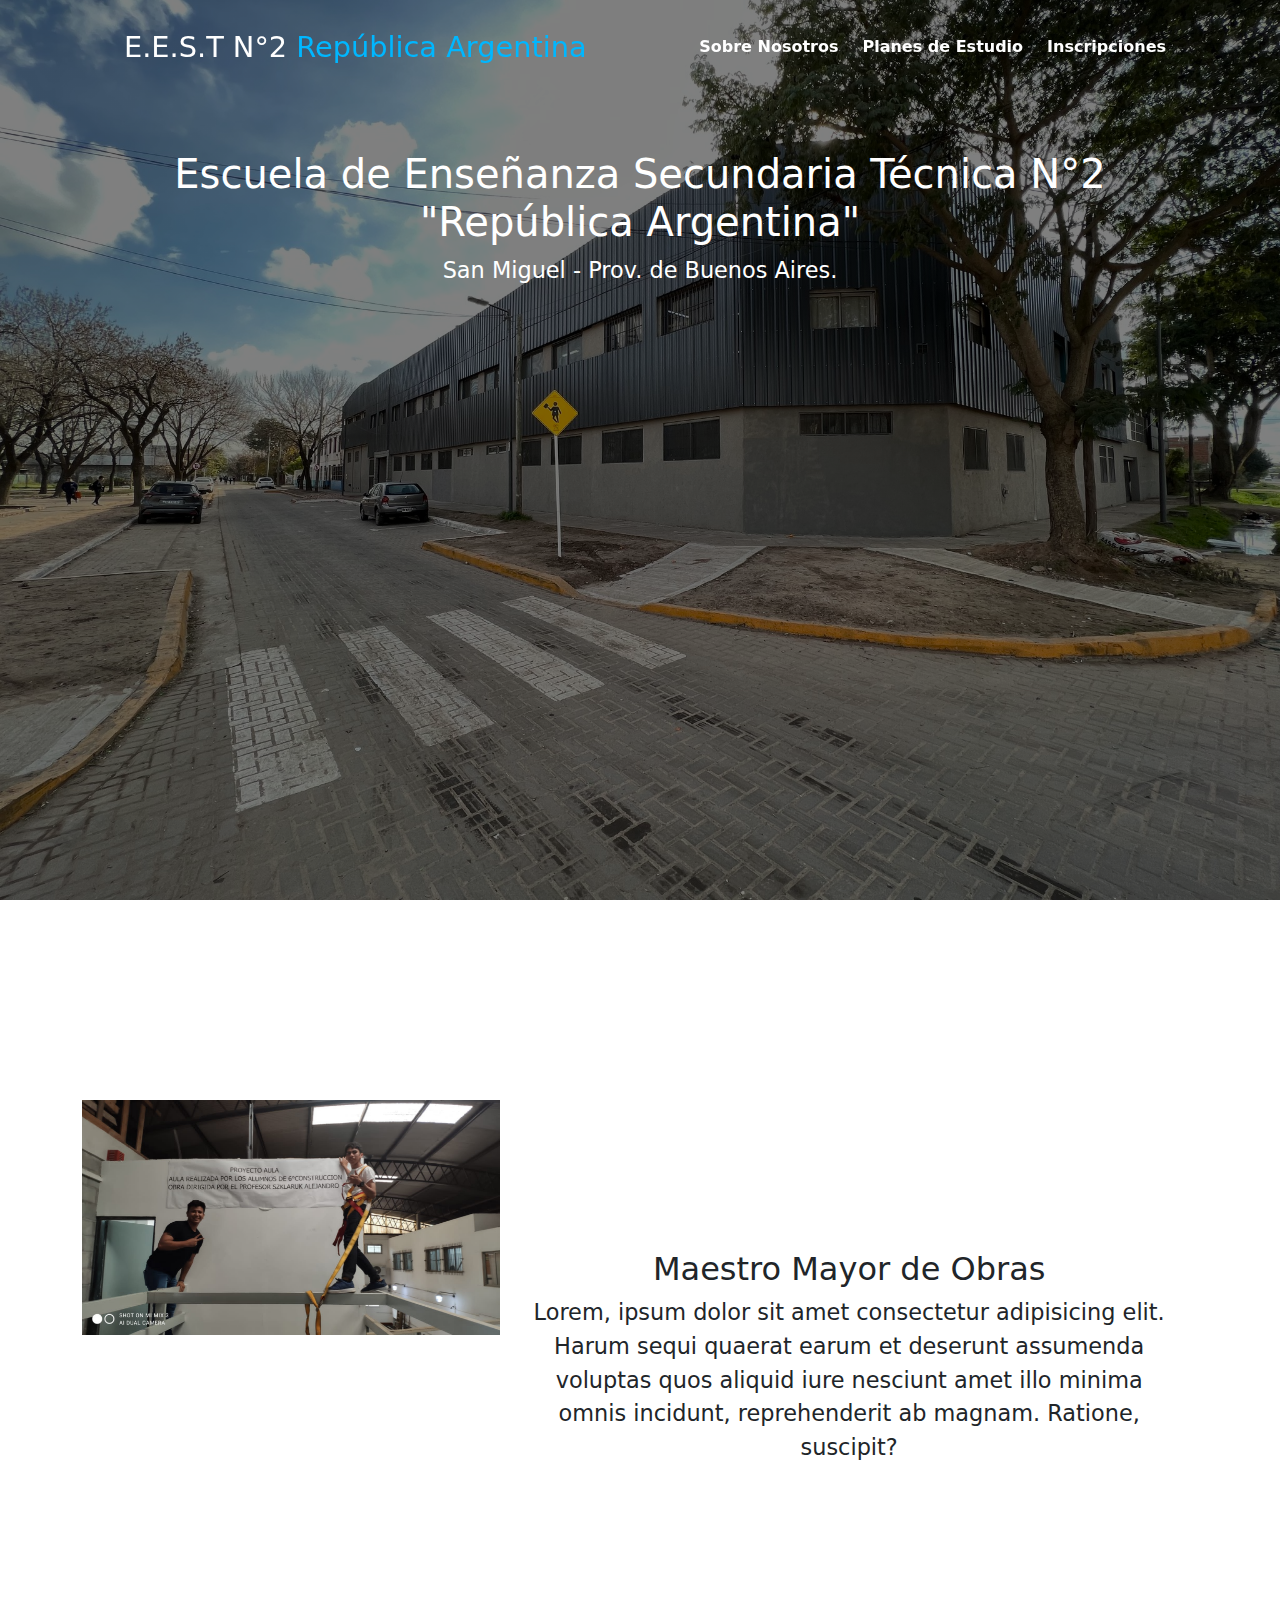
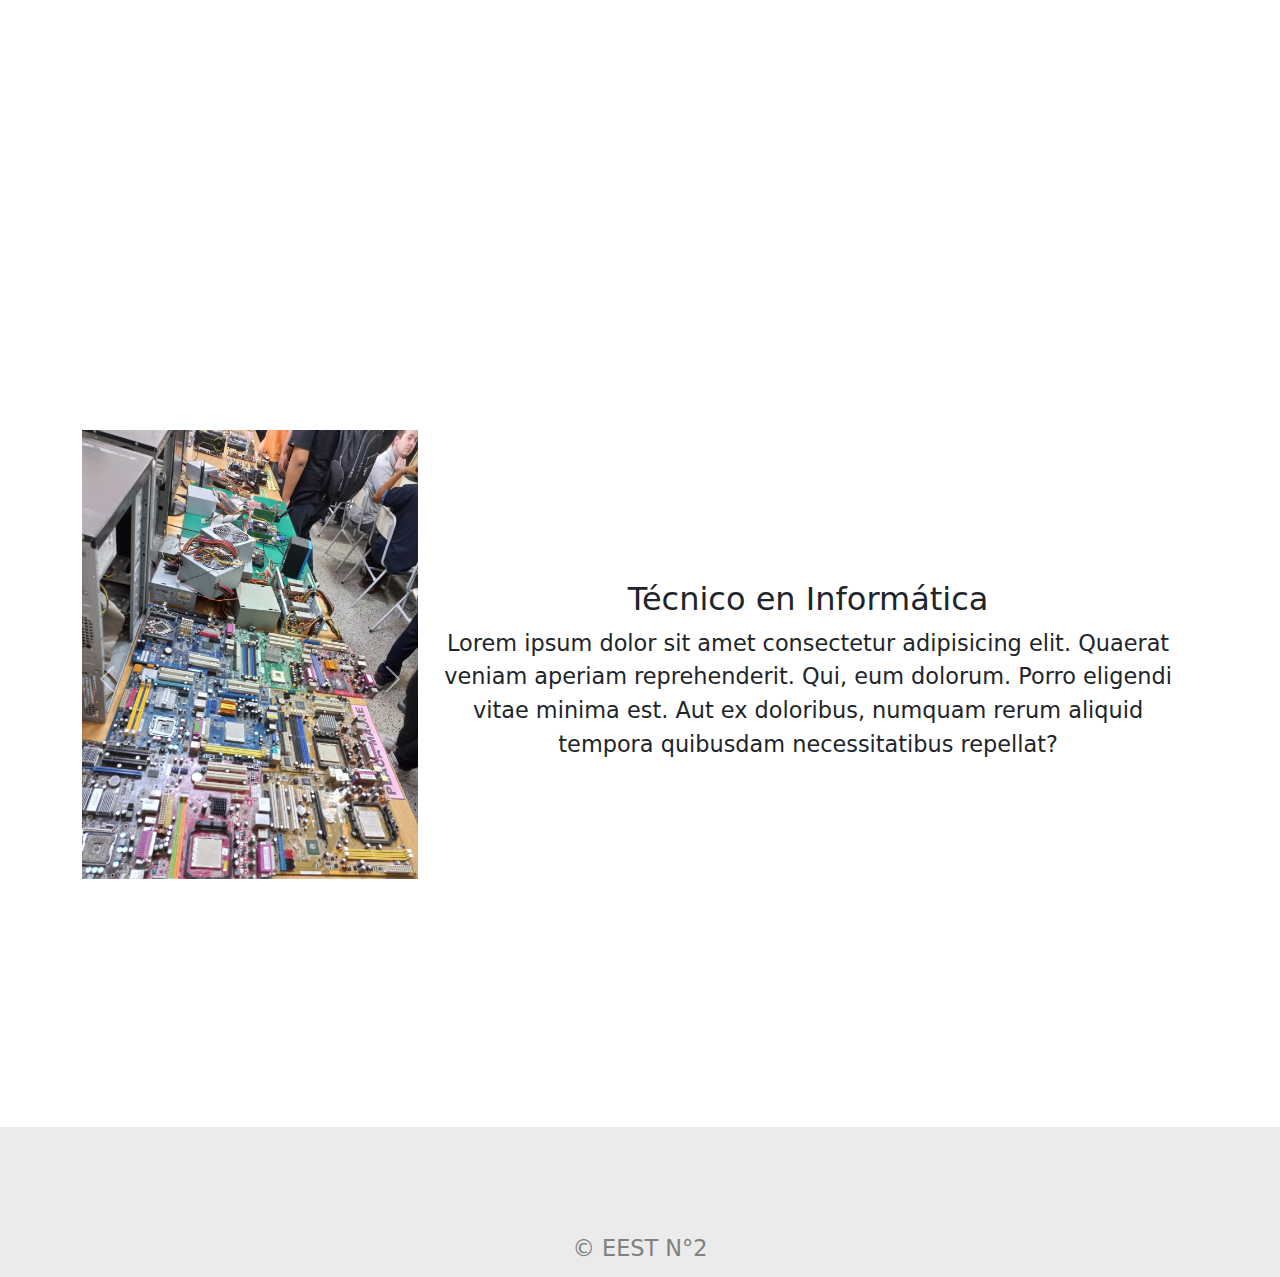
<file: index.html>
<!DOCTYPE html>
<html lang="en">
    <head>
        <title>EEST N°2</title>
        <link rel="stylesheet" href="./public/css/main.css">
        <link rel="preconnect" href="https://fonts.googleapis.com">
        <link rel="preconnect" href="https://fonts.gstatic.com" crossorigin>
        <link href="https://fonts.googleapis.com/css2?family=Poppins&display=swap" rel="stylesheet">
        <link href="https://cdn.jsdelivr.net/npm/bootstrap@5.3.3/dist/css/bootstrap.min.css" rel="stylesheet" integrity="sha384-QWTKZyjpPEjISv5WaRU9OFeRpok6YctnYmDr5pNlyT2bRjXh0JMhjY6hW+ALEwIH" crossorigin="anonymous">
    </head>
    <body>
        <header>
            <div class="container">
                <a href="/index.html">
                    <h1 class="logo">
                        E.E.S.T N°2 <span class="color-acent">República Argentina</span> 
                    </h1>
                </a>
                <nav>
                    <a href="./views/sobre_nosotros.html">Sobre Nosotros</a>  

                    <a class="nav1" href="#">Planes de Estudio</a> 

                    <a class="nav2" href="./views/inscripciones.html">Inscripciones</a>
                </nav>
            </div>
        </header>
    
        <section id="hero">
            <h1>Escuela de Enseñanza Secundaria Técnica N°2 <br>"República Argentina"</h1> 
            <p>San Miguel - Prov. de Buenos Aires.</p>
        </section>

        <section id="MMO">
            <div class="container">
                <div id="carouselExampleFade" class="carousel slide carousel-fade">
                    <div class="carousel-inner">
                        <div class="carousel-item active">
                            <img src="/public/img/mmo.jpg" class="d-block w-100" alt="...">
                        </div>
                        <div class="carousel-item">
                            <img src="/public/img/mmo2.jpg" class="d-block w-100" alt="...">
                        </div>
                    </div>
                        <button class="carousel-control-prev" type="button" data-bs-target="#carouselExampleFade" data-bs-slide="prev">
                            <span class="carousel-control-prev-icon" aria-hidden="true"></span>
                            <span class="visually-hidden">Previous</span>
                        </button>
                        <button class="carousel-control-next" type="button" data-bs-target="#carouselExampleFade" data-bs-slide="next">
                            <span class="carousel-control-next-icon" aria-hidden="true"></span>
                            <span class="visually-hidden">Next</span>
                        </button>
                </div>
            
                <div class="texto">
                    <h2>Maestro Mayor de Obras</h2>
                    <p>Lorem, ipsum dolor sit amet consectetur adipisicing elit. Harum sequi quaerat earum et deserunt assumenda voluptas quos aliquid iure nesciunt amet illo minima omnis incidunt, reprehenderit ab magnam. Ratione, suscipit?</p>
                </div>   
            </div>
        </section>
    
        <section id="INF">
            <div class="container">
                <div id="carouselExampleFade" class="carousel slide carousel-fade">
                    <div class="carousel-inner">
                        <div class="carousel-item active">
                            <img src="/public/img/inf.jpg" class="d-block w-100" alt="...">
                        </div>
                        <div class="carousel-item">
                            <img src="/public/img/inf2.jpg" class="d-block w-100" alt="...">
                        </div>
                    </div>
                        <button class="carousel-control-prev" type="button" data-bs-target="#carouselExampleFade" data-bs-slide="prev">
                            <span class="carousel-control-prev-icon" aria-hidden="true"></span>
                            <span class="visually-hidden">Previous</span>
                        </button>
                        <button class="carousel-control-next" type="button" data-bs-target="#carouselExampleFade" data-bs-slide="next">
                            <span class="carousel-control-next-icon" aria-hidden="true"></span>
                            <span class="visually-hidden">Next</span>
                        </button>
                </div>
                <div class="texto">
                
                    <h2>Técnico en Informática</h2>
                    <p>Lorem ipsum dolor sit amet consectetur adipisicing elit. Quaerat veniam aperiam reprehenderit. Qui, eum dolorum. Porro eligendi vitae minima est. Aut ex doloribus, numquam rerum aliquid tempora quibusdam necessitatibus repellat?</p>
                </div>

            </div>
        
        </section>
    
    <!-- TODO/// Hacer el footer con los elementos correspondientes -->

        <footer> 
            <div class="container">
                <p>&copy; EEST N°2</p>

            </div>
        </footer>
        <script src="https://cdn.jsdelivr.net/npm/bootstrap@5.3.3/dist/js/bootstrap.bundle.min.js" integrity="sha384-YvpcrYf0tY3lHB60NNkmXc5s9fDVZLESaAA55NDzOxhy9GkcIdslK1eN7N6jIeHz" crossorigin="anonymous"></script>
        <script src="https://cdn.jsdelivr.net/npm/bootstrap@5.3.3/dist/js/bootstrap.min.js" integrity="sha384-0pUGZvbkm6XF6gxjEnlmuGrJXVbNuzT9qBBavbLwCsOGabYfZo0T0to5eqruptLy" crossorigin="anonymous"></script>
        <script src="./public/js/main.js"></script>
    </body>
</html>
</file>
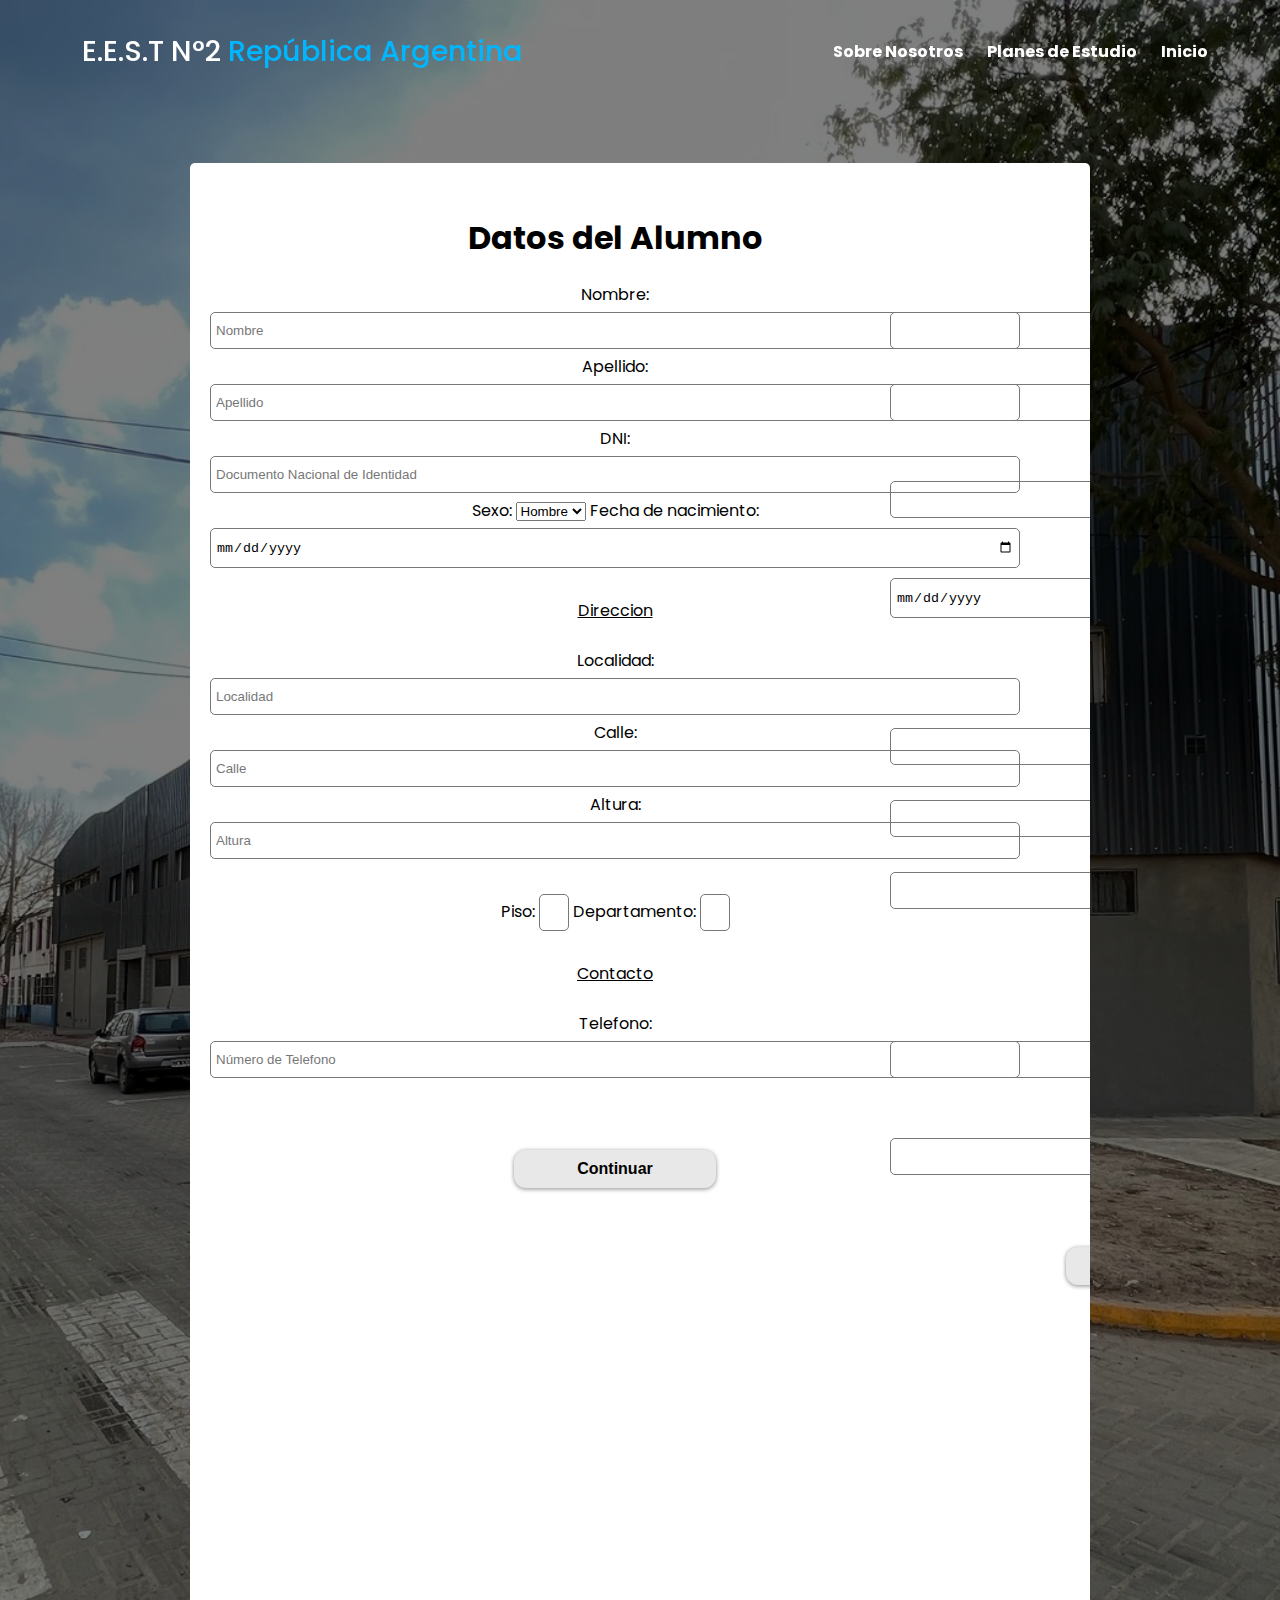
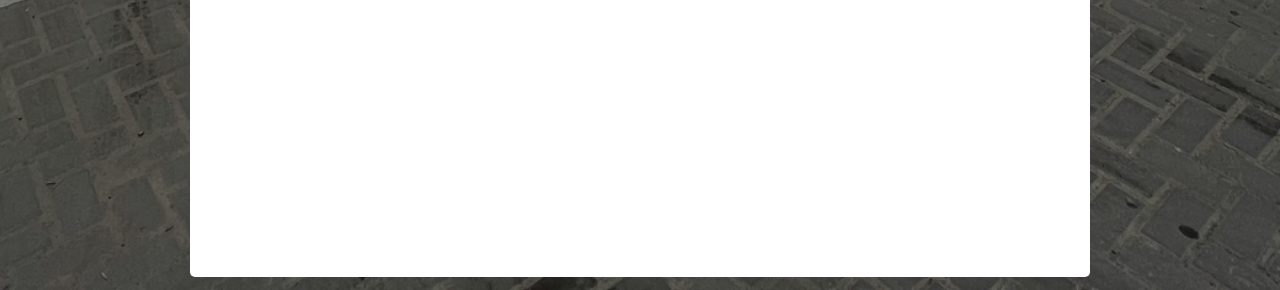
<file: views/inscripciones.html>
<!DOCTYPE html>
<html lang="en">
<head>
    <title>EEST N°2</title>
    <link rel="stylesheet" href="/public/css/inscripciones.css">
    <link rel="preconnect" href="https://fonts.googleapis.com">
    <link rel="preconnect" href="https://fonts.gstatic.com" crossorigin>
    <link href="https://fonts.googleapis.com/css2?family=Poppins&display=swap" rel="stylesheet">
</head>


<body>
    <header>
            <div class="container">
                <a href="/index.html">
                    <h1 class="logo">
                        E.E.S.T N°2 <span class="color-acent">República Argentina</span> 
                    </h1>
                    </a>
                <nav>
                    <a href="/views/sobre_nosotros.html">Sobre Nosotros</a>  
    
                    <a href="#">Planes de Estudio</a> 
    
                    <a href="/index.html">Inicio</a>
                </nav>
            </div>
    </header>
        
        <section id="hero">
            <div class="container">
                <form id="form1">

                    <h2>Datos del Alumno</h2>
                    <label id="formAlum">
                        Nombre:
                        <input type="text" placeholder="Nombre" name="txtNombreAlumno" required>  
                        Apellido:<input type="text" placeholder="Apellido" name="txtApellidoAlumno" required>
                            
                        </br>
                        DNI: <input type="text" placeholder="Documento Nacional de Identidad" name="txtDniAlumno" required minlength="8" maxlength="8">
                        </br>
                        
                        Sexo:
                        <select name="selecSexoAlumno">
                                <option value="Hombre">Hombre</option>
                                <option value="Mujer">Mujer</option>
                        </select>
        
                        Fecha de nacimiento: <input type="date" placeholder="Fecha de nacimiento" name="fechaNacimientoAlumno">
                        </br>
                        </br>
                        <u>Direccion</u>
                        </br>
                        </br>
                        Localidad: <input type="text" placeholder="Localidad" name="txtLocalidadAlumno" required>
                        Calle: <input type="text" placeholder="Calle" name="txtCalleAlumno" required>
                        Altura: <input type="text" placeholder="Altura" name="txtAlturaAlumno" required>
                        <br>
                        <br>
                        Piso: <input type="text" name="txtPisoAlumno" style="width:30px;">
                        Departamento: <input type="text" name="txtDepartamentoAlumno" style="width:30px;">
                        <br>
                        <br>
                        <u>Contacto</u>
                        </br>
                        </br>
                        Telefono:
                        <input type="text" name="txtTelefonoAlumno" placeholder="Número de Telefono" minlength="10" maxlength="10">
                                            
                                        
                    
                    </label>
                        
                    

                    <button class="continuar" role="button" id="continuar">Continuar</button>
                    
                </form>

                <form id="form2">

                    <h2>Datos del Tutor</h2>
                    <label id="formTutor">

                        Nombre: <input type="text" name="txtNombreTutor" required>  
                        
                        Apellido: <input type="text" name="txtApellidoTutor" required>
    </br>
    </br>
                        DNI: <input type="text" name="txtDniTutor" required minlength="8" maxlength="8">
    </br>
    </br>
                        Sexo:
                        <select name="selecSexoTutor">
                            <option value="Hombre">Hombre</option>
                            <option value="Mujer">Mujer</option>
                        </select>
    
                        Fecha de nacimiento: <input type="date" name="fechaNacimientoTutor" required min="1940-01-01" max="2005-01-01">
    </br>
    </br>
                    <u>Direccion:</u>
    </br>
    </br>
                        Localidad: <input type="text" name="txtLocalidadTutor" required>
                        Calle: <input type="text" name="txtCalleTutor" required>
                        Altura: <input type="text" name="txtAlturaTutor" required>
    <br>
    <br>
                        Piso: <input type="text" name="txtPisoTutor" style="width:30px;">
                        Departamento: <input type="text" name="txtDepartamentoTutor" style="width:30px;">
    </br> 
    </br>
    
                        Email:
                        <input type="email" name="txtMailTutor">
    </br>
    </br>
                        Telefono:
                        <input type="text" name="txtTelefonoTutor" required minlength="10" maxlength="10">

                </label>

                    <button class="atras" role="button" id="atras">Atrás</button>
                    <button class="confirmar" role="button" id="confirmar">Confirmar</button>
                    
                </form>

            </div>
        </section> 

    <script src="/public/js/inscripciones.js"></script>
    </body>

</html>
</file>
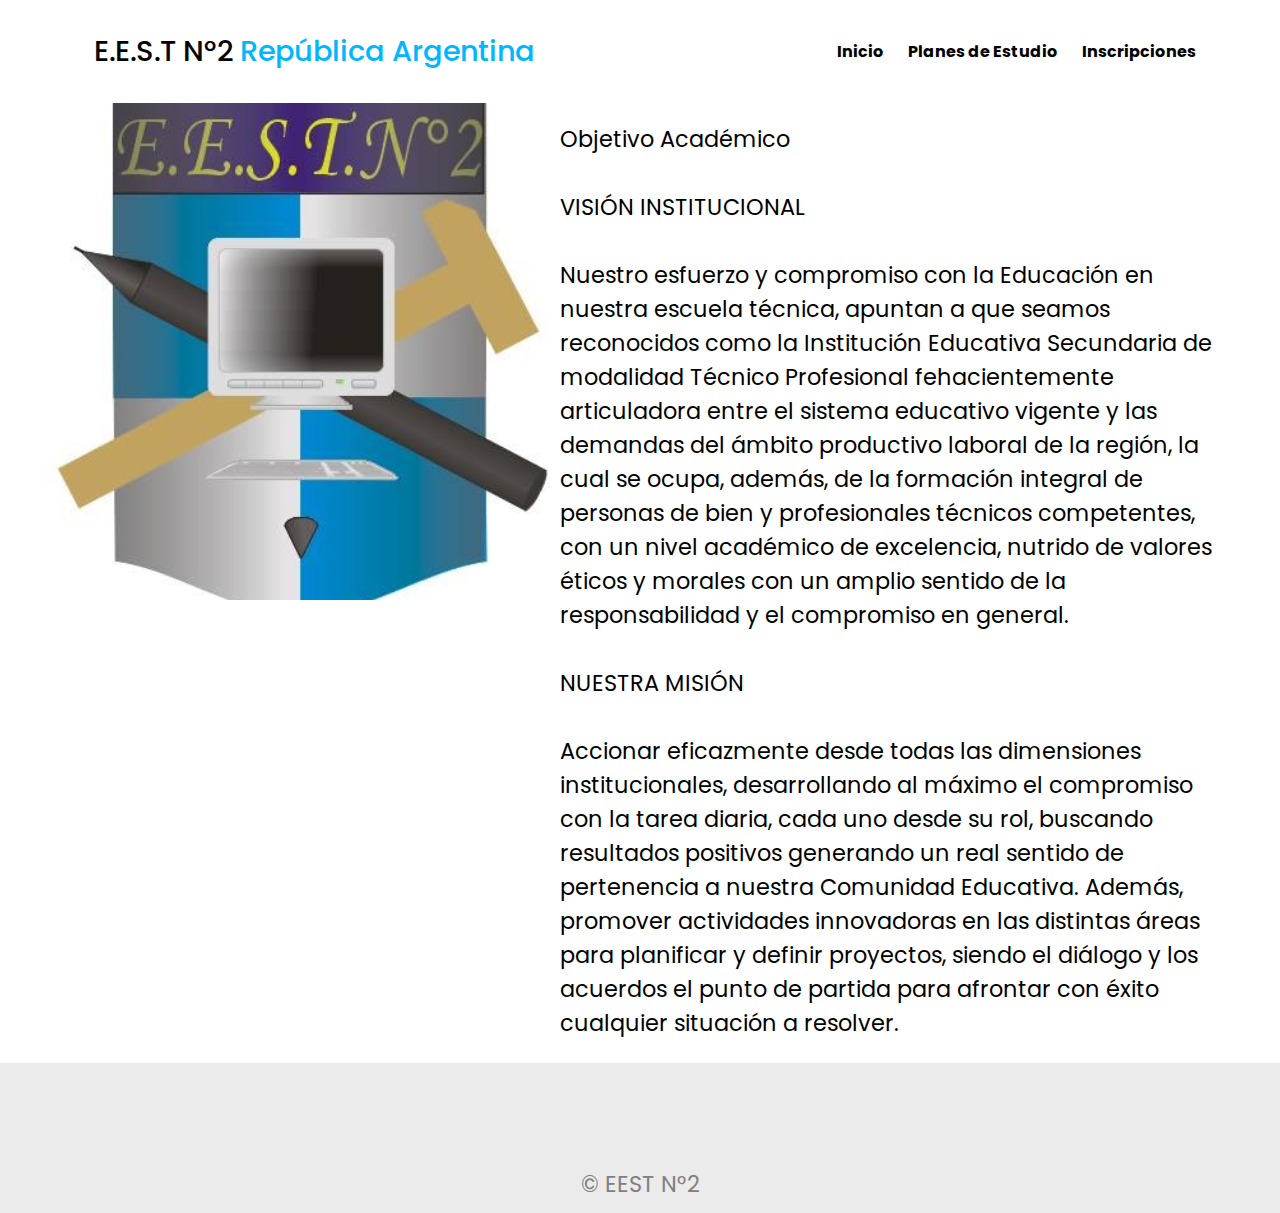
<file: views/sobre_nosotros.html>
<!DOCTYPE html>
<html lang="en">
<head>
    <title>EEST N°2</title>
    <link rel="stylesheet" href="/public/css/sobre_nosotros.css">
    <link rel="preconnect" href="https://fonts.googleapis.com">
    <link rel="preconnect" href="https://fonts.gstatic.com" crossorigin>
    <link href="https://fonts.googleapis.com/css2?family=Poppins&display=swap" rel="stylesheet">
</head>
<body>
    <header>
        <div class="container">
            <a href="/index.html">
                <h1 class="logo">
                    E.E.S.T N°2 <span class="color-acent">República Argentina</span>
                </h1>
            </a>
            <nav>
                
                <a href="/index.html">Inicio</a>  

                <a href="#">Planes de Estudio</a> 

                <a href="/views/inscripciones.html">Inscripciones</a>
            </nav>
        </div>
    </header>

    <section id="sobre_nosotros">
        <div class="container">
            <div class="img-container"></div>
            <div class="texto">
                
                <p>Objetivo Académico <br> <br> VISIÓN INSTITUCIONAL <br> <br>
    
                    Nuestro esfuerzo y compromiso con la Educación en nuestra escuela técnica, apuntan a que seamos reconocidos como la Institución Educativa Secundaria de modalidad Técnico Profesional fehacientemente articuladora entre el sistema educativo vigente y las demandas del ámbito productivo laboral de la región, la cual se ocupa, además, de la formación integral de personas de bien y profesionales técnicos competentes, con un nivel académico de excelencia, nutrido de valores éticos y morales con un amplio sentido de la responsabilidad y el compromiso en general. <br> <br>
    
                        NUESTRA MISIÓN <br> <br>
    
                    Accionar eficazmente desde todas las dimensiones institucionales, desarrollando al máximo el compromiso con la tarea diaria, cada uno desde su rol, buscando resultados positivos generando un real sentido de pertenencia a nuestra Comunidad Educativa. Además, promover actividades innovadoras en las distintas áreas para planificar y definir proyectos, siendo el diálogo y los acuerdos el punto de partida para afrontar con éxito cualquier situación a resolver. </p>
            </div>
        </div>
    </section>
    <footer> 
        <div class="container">
            
            <p>&copy; EEST N°2</p>
        </div>
    </footer>
</body>
</file>
<file: public/css/main.css>
/*
********
MOBILE
********
*/
*{
    box-sizing: border-box;
}



body{
    font-family: 'Poppins', sans-serif;
    margin: 0;
}

h1{font-size: 2.7em;}
h2{font-size: 2em;}
p{font-size: 1.4em;}

.container{
    max-width: 1200px;
    margin: auto;
}


header{
    background-color: rgba(255, 255, 255, 0);
    text-align: center;
}

header .logo{
    size: 1800px;
    margin: 0;
    padding: 25px 30px;
    font-weight: 500;
    color: white;
    font-size: 1.8em;
}



.color-acent{
    color: rgb(0, 183, 255);
}


header .container{
    display: flex;
    flex-direction: column;
    align-items: center;
}

header nav{
    display: flex;
    flex-direction:column;
    text-align: center;
    padding-bottom: 25px;
}

header a{
    padding: 5px 12px;
    text-decoration: none;
    color: white;
    font-weight: bold;
}
header a:hover{
    color: deepskyblue;
}

#hero{
    display: flex;
    align-items: center;
    text-align: center;
    flex-direction: column;
    height: 100vh;
    color: rgb(255, 255, 255);
    background-image: linear-gradient(
        0deg,
        rgba(0,0,0,0.5),
        rgba(0,0,0,0.5)
    ),url("/public/img/hero.jpg");
    background-size: cover;
    background-repeat: no-repeat;
    background-position: center center;
    font-weight: 400;
}



#MMO .container{
    text-align: center;
    padding: 200px 12px;
    
}


#INF .container{
    text-align: center;
    padding: 200px 12px;
}

footer{
background-color: rgb(236, 235, 235);
}

footer p{
    margin: 0;
    color: grey;
    padding: 12px;
}

footer .container{
    height: 150px;
    display: flex;
    justify-content: center;
    align-items: flex-end;
}
/*
********
DESKTOP
********
*/
@media (min-width: 700px){
    #hero {
        padding-top: 150px;
    }


    header{
        position: fixed;
        width: 100%;
        transition: 0.3s all;
    }
    
    .change{
        background-color: rgb(255, 255, 255);
        box-shadow: 0 0 4px 0 rgba(0, 0, 0, 0.08), 0 2px 4px 0 rgba(0, 0, 0, 0.12);
        z-index: 99; 
    }

    h1.logo.change_logo{
        color: rgb(0, 0, 0);
    }

    .change_nav{
        color: black;
    }

    header .container{
        flex-direction: row;
        justify-content: space-between;

    }

    header nav{
        flex-direction: row;
        padding-bottom: 0;
        padding-right: 20px;
    }

    #MMO .container{
        display: flex;
        justify-content: center; 
    }   
    
    #MMO .texto{
        padding: 150px 20px;
    }

    #INF .container{
        display: flex;
        justify-content: center;
    }    
  
    
    #INF .texto{
        
        padding: 150px 20px;
    }

}
</file>
<file: public/css/inscripciones.css>
*{
    box-sizing: border-box;
}



body{
    font-family: 'Poppins', sans-serif;
    margin: 0;
}

h1{font-size: 2.9em;}
h2{font-size: 2em;}
p{font-size: 1.4em;}

.container{
    max-width: 1200px;
    margin: auto;
}


header{
    background-color: rgba(255, 255, 255, 0);
    text-align: center;
}

header .logo{
    size: 1800px;
    margin: 0;
    padding: 25px 30px;
    font-weight: 500;
    color: white;
    font-size: 1.8em;
    
}



.color-acent{
    color: rgb(0, 183, 255);
}


header .container{
    display: flex;
    flex-direction: column;
    align-items: center;
}

header nav{
    display: flex;
    flex-direction:column;
    text-align: center;
    padding-bottom: 25px;
}

header a{
    padding: 5px 12px;
    text-decoration: none;
    color: white;
    font-weight: bold;
}
header a:hover{
    color: deepskyblue;
}

#hero{
    display: flex;
    align-items: center;
    text-align: center;
    flex-direction: column;
    height: 210vh;
    color: rgb(255, 255, 255);
    background-image: linear-gradient(
        0deg,
        rgba(0,0,0,0.5),
        rgba(0,0,0,0.5)
    ),url("/public/img/hero.jpg");
    background-size: cover;
    background-repeat: no-repeat;
    background-position: center center;
    font-weight: 400;
}

#hero .container{
    width: 100vh;
    height: 210vh;
    margin: 1% auto;
    background: white;
    border-radius: 5px;
    position: relative;
    justify-content: center;
    overflow: hidden;
    
}

h2{
    color:black;
    text-align: center;
    margin-bottom: 20px;
}

fieldset{
    color: black;
    border: 0;
    text-align: start;
}


.container form{
    width: 90%;
    position: absolute;
    top: 25px;
    left: 20px;
    transition: 0.5s;
}

form input{
    width: 100%;
    padding: 10px 5px;
    margin: 5px 0;
    border: 1px solid #777;
    border-radius: 5px;
    outline: none;
    background: transparent;
}

::placeholder{
    color: #777;
    
}


/* estilo de botones */
.continuar{
    background-color: rgb(232, 232, 232);
    border-radius: 12px;
    color: #000;
    cursor: pointer;
    font-weight: bold;
    padding: 10px 15px;
    text-align: center;
    transition: 200ms;
    width: 25%;
    margin-top: 7.5vh;
    box-sizing: border-box;
    border: 0;
    font-size: 16px;
    user-select: none;
    -webkit-user-select: none;
    touch-action: manipulation;
    box-shadow: 0 0 4px 0 rgba(0, 0, 0, 0.24), 0 2px 4px 0 rgba(0, 0, 0, 0.24);
}


.continuar:disabled {
    filter: saturate(0.2) opacity(0.5);
    -webkit-filter: saturate(0.2) opacity(0.5);
    cursor: not-allowed;
}


.continuar:not(:disabled):hover,
.continuar:not(:disabled):focus {
    
    outline: 0;
    background: rgb(0, 183, 255);
    box-shadow: 0 0 0 2px rgba(0,0,0,.2), 0 3px 8px 0 rgba(0,0,0,.15);
    
    
    
}


label#formAlum,
label#formTutor{
    color: black;
}

.confirmar{
    background-color: rgb(232, 232, 232);
    border-radius: 12px;
    color: #000;
    cursor: pointer;
    font-weight: bold;
    padding: 10px 15px;
    text-align: center;
    transition: 200ms;
    width: 25%;
    margin-top: 0;
    box-sizing: border-box;
    border: 0;
    font-size: 16px;
    user-select: none;
    -webkit-user-select: none;
    touch-action: manipulation;
    box-shadow: 0 0 4px 0 rgba(0, 0, 0, 0.24), 0 2px 4px 0 rgba(0, 0, 0, 0.24);
    background-image: back;
  }
  
  
.confirmar:disabled {
    filter: saturate(0.2) opacity(0.5);
    -webkit-filter: saturate(0.2) opacity(0.5);
    cursor: not-allowed;
  }
.confirmar:not(:disabled):hover,
.confirmar:not(:disabled):focus {
      
    outline: 0;
    background: rgb(0, 183, 255);
    box-shadow: 0 0 0 2px rgba(0,0,0,.2), 0 3px 8px 0 rgba(0,0,0,.15);
      
      
  
  }

.atras {
    background-color: rgb(232, 232, 232);
    border-radius: 12px;
    color: #000;
    cursor: pointer;
    font-weight: bold;
    padding: 10px 15px;
    text-align: center;
    transition: 200ms;
    width: 25%;
    margin-top: 7.5vh;
    margin-right: 5.5vh;
    box-sizing: border-box;
    border: 0;
    font-size: 16px;
    user-select: none;
    -webkit-user-select: none;
    touch-action: manipulation;
    box-shadow: 0 0 4px 0 rgba(0, 0, 0, 0.24), 0 2px 4px 0 rgba(0, 0, 0, 0.24);
  }
  
  
.atras:disabled {
    filter: saturate(0.2) opacity(0.5);
    -webkit-filter: saturate(0.2) opacity(0.5);
    cursor: not-allowed;
  }
  
  
  
.atras:not(:disabled):hover,
.atras:not(:disabled):focus {
      
      outline: 0;
      background: rgb(0, 183, 255);
      box-shadow: 0 0 0 2px rgba(0,0,0,.2), 0 3px 8px 0 rgba(0,0,0,.15);
      
      
      
  }



#form2{
    left: 700px;
    
}

footer{
background-color: rgb(236, 235, 235);
}

footer p{
    margin: 0;
    color: grey;
    padding: 12px;
}

footer .container{
    height: 150px;
    display: flex;
    justify-content: center;
    align-items: flex-end;
}

@media (min-width: 700px){
    #hero {
        padding-top: 150px;
    }


    header{
        position: fixed;
        width: 100%;
        transition: 0.3s all;
    }
    
    .change{
        background-color: rgb(255, 255, 255);
        box-shadow: 0 0 4px 0 rgba(0, 0, 0, 0.08), 0 2px 4px 0 rgba(0, 0, 0, 0.12);
        z-index: 99;
    }

    header .container{
        flex-direction: row;
        justify-content: space-between;

    }

    header nav{
        flex-direction: row;
        padding-bottom: 0;
        padding-right: 20px;
    }

    
}
</file>
<file: public/css/sobre_nosotros.css>
*{
    box-sizing: border-box;
}



body{
    font-family: 'Poppins', sans-serif;
    margin: 0;
}

h1{font-size: 2.9em;}
h2{font-size: 2em;}
p{font-size: 1.4em;}

.container{
    max-width: 1200px;
    margin: auto;
}


header{
    background-color: rgb(255, 255, 255);
    text-align: center;
}

header .logo{
    size: 1800px;
    margin: 0;
    padding: 25px 30px;
    font-weight: 500;
    color: rgb(0, 0, 0);
    font-size: 1.8em;
    
}



.color-acent{
    color: rgb(0, 183, 255);
}


header .container{
    display: flex;
    flex-direction: column;
    align-items: center;
}

header nav{
    display: flex;
    flex-direction:column;
    text-align: center;
    padding-bottom: 25px;
}

header a{
    padding: 5px 12px;
    text-decoration: none;
    color: black;
    font-weight: bold;
}
header a:hover{
    color: deepskyblue;
}

#sobre_nosotros .container{
    padding-top: 100px;
    
}

footer{
    background-color: rgb(236, 235, 235);
    }
    
    footer p{
        margin: 0;
        color: grey;
        padding: 12px;
    }
    
    footer .container{
        height: 150px;
        display: flex;
        justify-content: center;
        align-items: flex-end;
    }



@media (min-width: 700px){
    #hero {
        padding-top: 150px;
    }


    header{
        position: fixed;
        width: 100%;
      
    
    }

    header .container{
        display: flex;
        flex-direction: row;
        justify-content: space-between;
        padding: 0px 12px;

    }

    header nav{
        flex-direction: row;
        padding-bottom: 0;
        padding-right: 20px;
    }

    #sobre_nosotros .img-container{
        display: flex;
        background-image: url('/public/img/308513250_532718665326036_5795717846330926459_n.jpg');
        background-size: cover;
        background-position: center center;
        width: 5000px;
        height: 500px;
        
    }

    #sobre_nosotros .container{
        display: flex;
        justify-content: center;
    }

    #sobre_nosotros .texto{
        display: flex;
        justify-content: center;
    }
}
</file>
